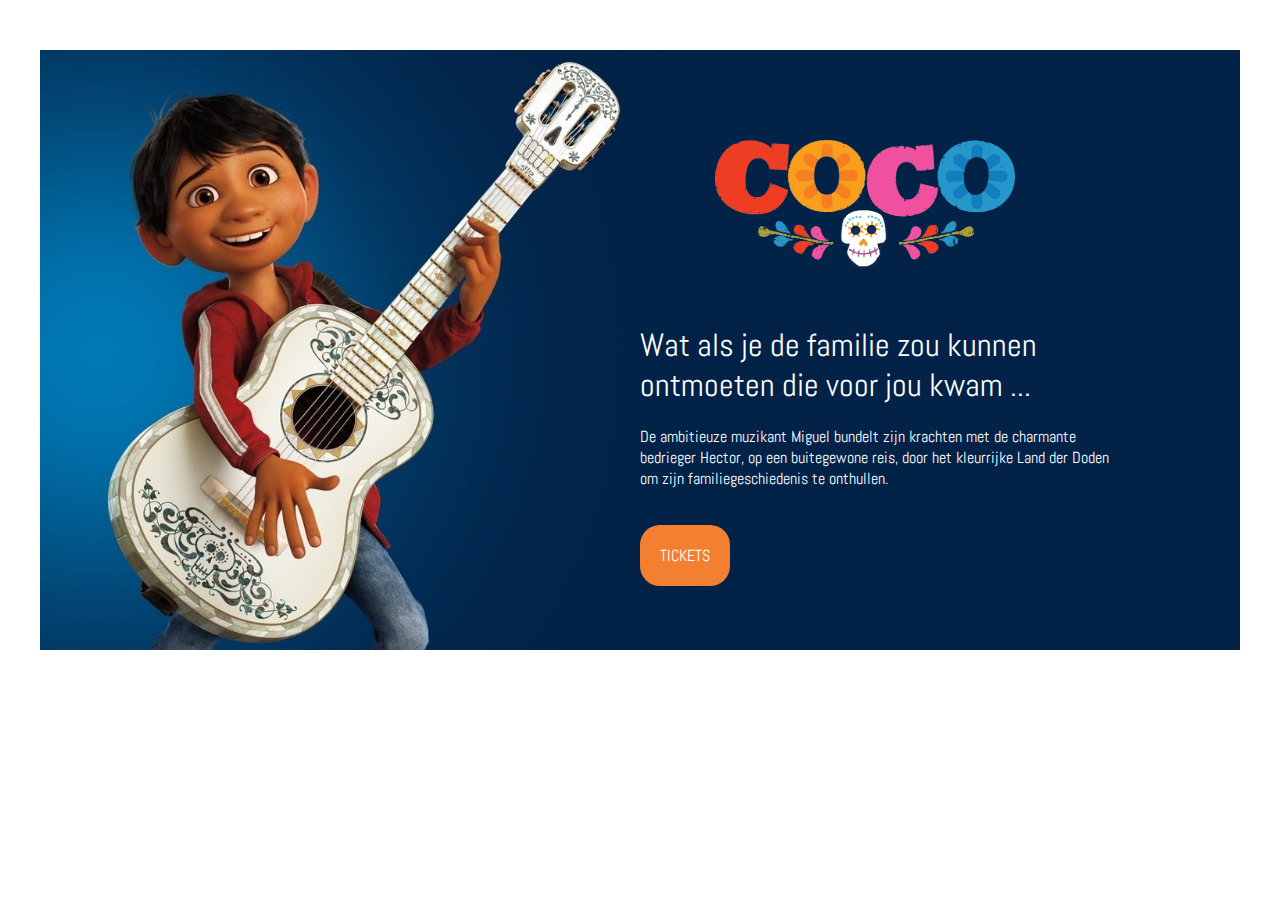
<file: index.html>
<!DOCTYPE html>
<html lang="en">

<head>
    <meta charset="UTF-8">
    <meta http-equiv="X-UA-Compatible" content="IE=edge">
    <meta name="viewport" content="width=device-width, initial-scale=1.0">
    <title>COCO</title>
    <link rel="stylesheet" href="style.css">
    <link href="https://fonts.googleapis.com/css?family=Abel" rel="stylesheet">
</head>

<body>

    <div class="background">

        <div class="inhoud">
            <img src="images/logo.png" class="logo">
            <h1>Wat als je de familie zou kunnen ontmoeten die voor jou kwam ...</h1>

            <p>De ambitieuze muzikant Miguel bundelt zijn krachten met de charmante bedrieger Hector, op een buitegewone
                reis, door het kleurrijke Land der Doden om zijn familiegeschiedenis te onthullen.</p>
            <a href="#">TICKETS</a>

        </div>
</body>

</html>
</file>
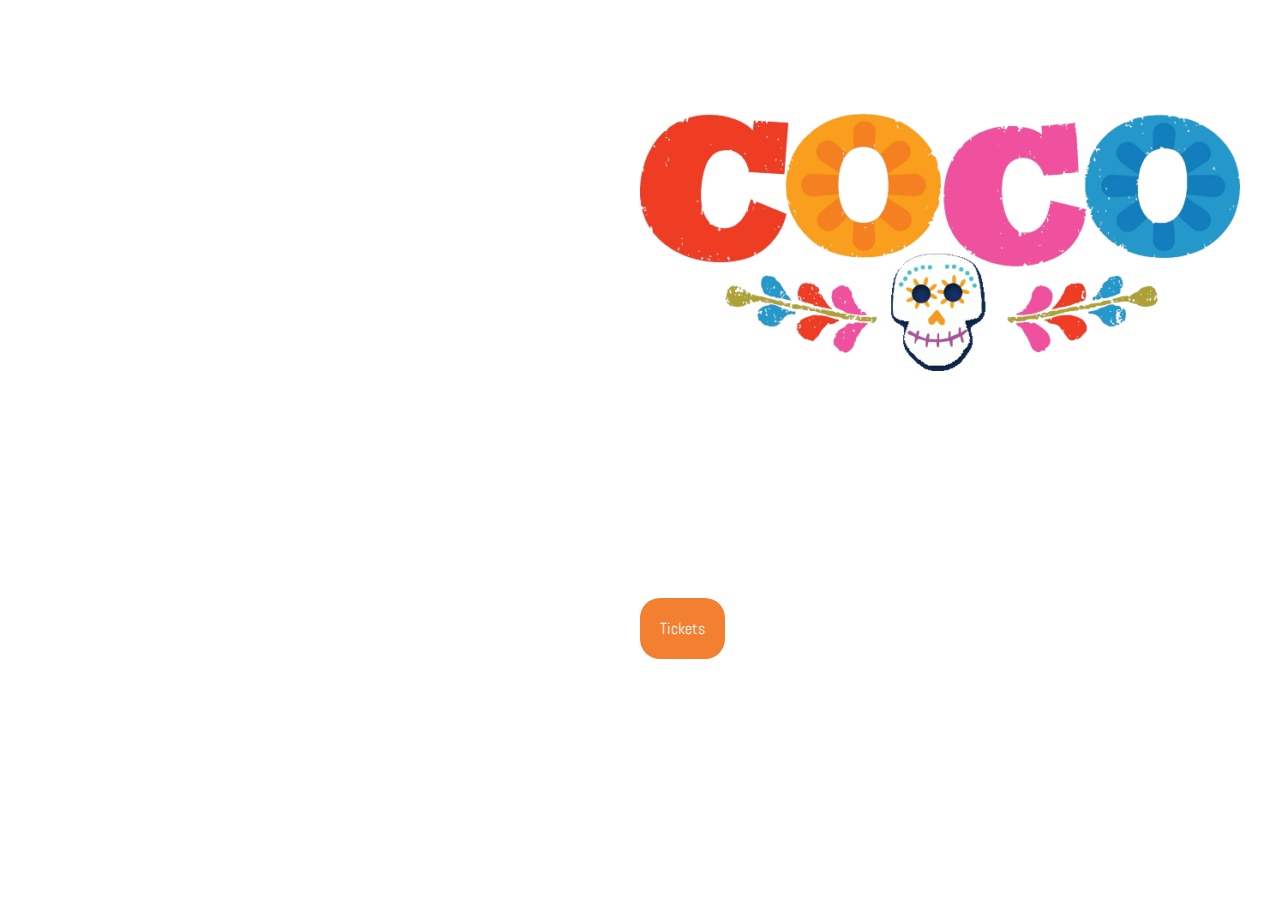
<file: index copy.html>
<!DOCTYPE HTML>
<html>

    <head>
        <title>Coco</title>
        <link rel="stylesheet" href="style.css">
        <link href="https://fonts.googleapis.com/css?family=Abel" rel="stylesheet">
    </head>

    <body>
        
        <div class="wrapper">
        
            <div class="inhoud">
                <img src="images/logo.png">
                <h1>Wat als je de familie zou kunnen ontmoeten die voor jou kwam...</h1>
                <p>De ambitieuze muzikant Miguel bundelt zijn krachten met de charmante bedrieger Hector op een buitengewone reis door het kleurrijke Land der Doden om zijn familiegeschiedenis te onthullen.</p>
                <a href="#">Tickets</a>
            </div>
        </div>
        
    </body>

</html>
</file>
<file: style.css>
@import url('https://fonts.googleapis.com/css2?family=Roboto:wght@100&display=swap');

body {
    font-family: 'Abel', sans-serif;
    margin: 50px 0 0 0;
}


.background {
    background-image: url(images/coco.jpg);
    background-size: 100%;
    background-repeat: no-repeat;
    height: 800px;
    width: 1200px;
    margin: 0 auto;

}

.inhoud {
    width: 40%;
    float: right;
    margin-right: 10%;
    margin-top: 5%;
}

.logo {
    width: 300px;
    padding-left: 75px;
    margin-top: 30px;
    margin-bottom: 30px;
}

h1 {
    color: white;
    font-weight: lighter;
}

p {
    color: white;
    font-weight: lighter;
}

a {
    padding: 20px;
    margin-top: 20px;
    position: relative;
    float: left;
    background-color: #f38030;
    border-radius: 20px;
    color: white;
    text-decoration: none;
}

a:hover {
    background-color: #FFF;
    color: #f38030;
}
</file>
